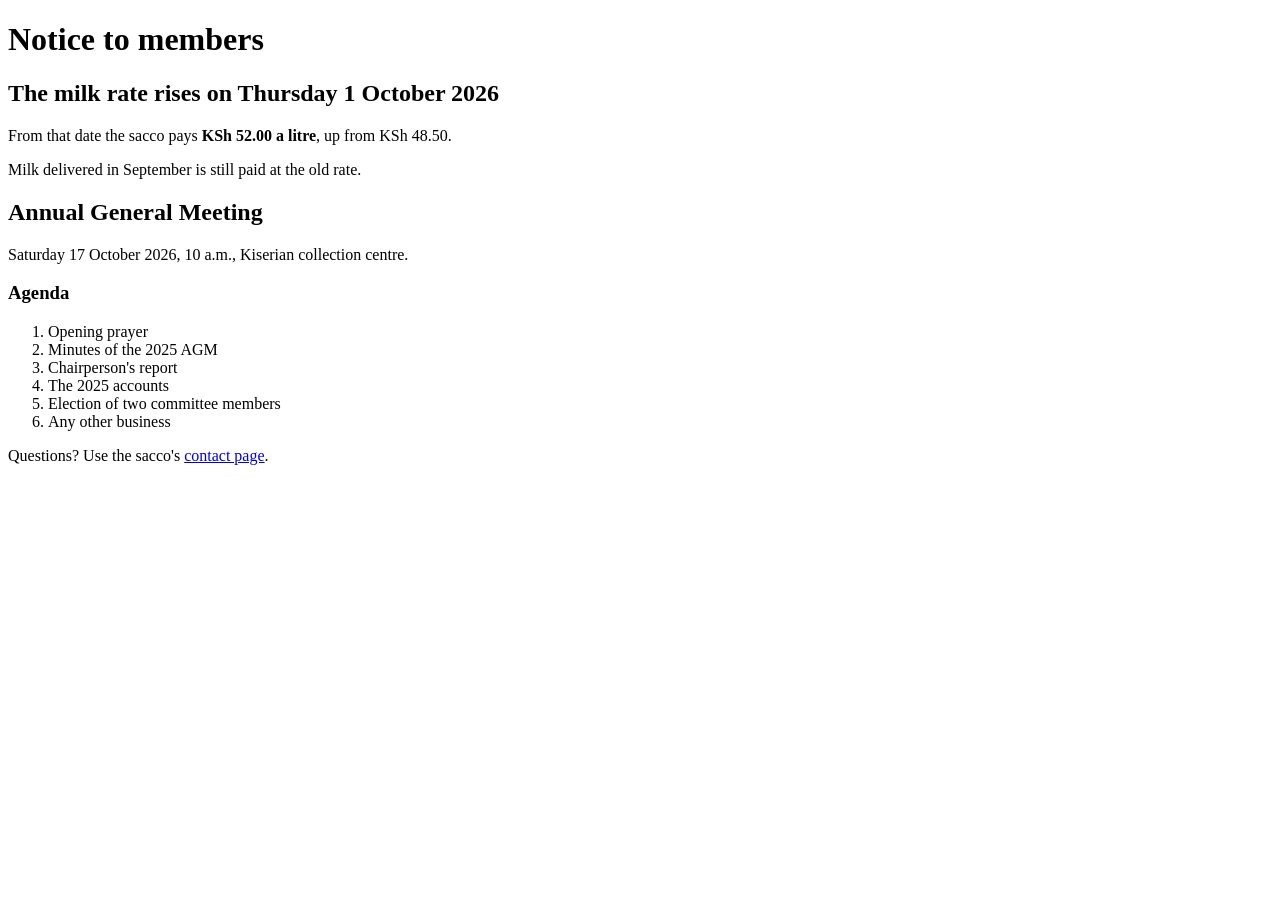
<file: practice/drill-2.html>
<!DOCTYPE html>
<html lang="en">
<head>
  <meta charset="UTF-8">
  <meta name="viewport" content="width=device-width, initial-scale=1">
  <title>Notice to members</title>
</head>
<body>
  <h1>Notice to members</h1>

  <h2>The milk rate rises on Thursday 1 October 2026</h2>
  <p>From that date the sacco pays <strong>KSh 52.00 a litre</strong>, up from KSh 48.50.</p>
  <p>Milk delivered in September is still paid at the old rate.</p>

  <h2>Annual General Meeting</h2>
  <p>Saturday 17 October 2026, 10 a.m., Kiserian collection centre.</p>

  <h3>Agenda</h3>
  <ol>
    <li>Opening prayer</li>
    <li>Minutes of the 2025 AGM</li>
    <li>Chairperson's report</li>
    <li>The 2025 accounts</li>
    <li>Election of two committee members</li>
    <li>Any other business</li>
  </ol>

  <p>Questions? Use the sacco's <a href="../contact.html">contact page</a>.</p>
</body>
</html>
</file>
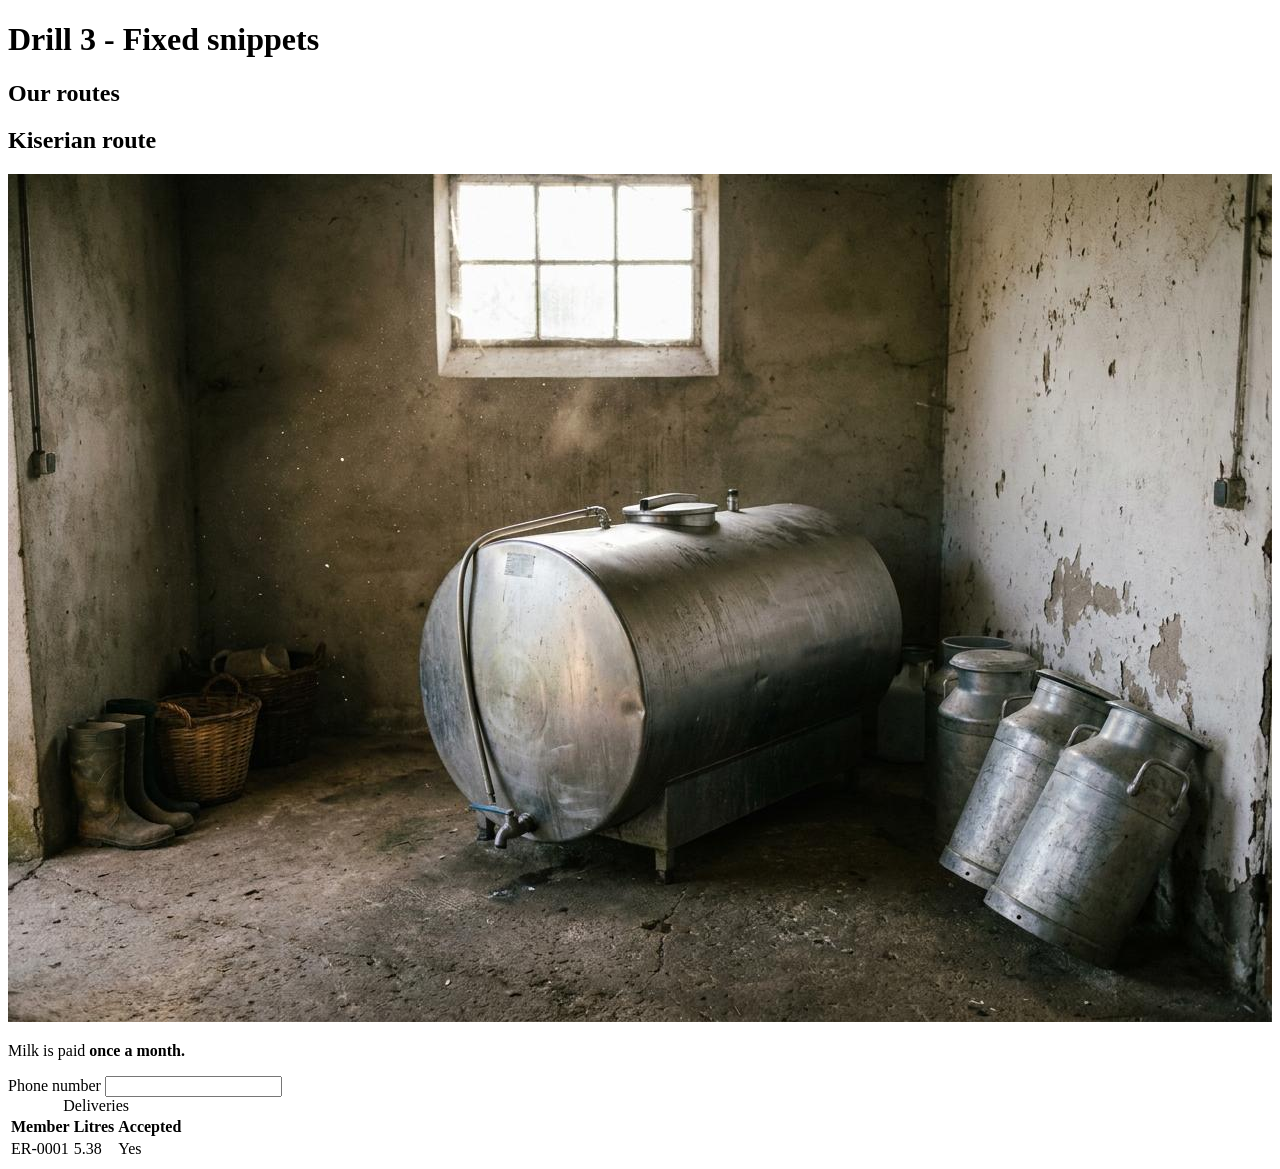
<file: practice/drill-3.html>
<!DOCTYPE html>
<html lang="en">
<head>
  <meta charset="UTF-8">
  <meta name="viewport" content="width=device-width, initial-scale=1">
  <title>Drill 3 - Fixed snippets</title>
</head>
<body>
  <h1>Drill 3 - Fixed snippets</h1>

  <!-- Snippet 1: h1 -> h3 skipped a level; now h2 -->
  <h2>Our routes</h2>
  <h2>Kiserian route</h2>

  <!-- Snippet 2: img had no alt text -->
  <img src="../img/first-cooler.jpg" alt="The sacco's first milk cooler">

  <!-- Snippet 3: tags were overlapping; now properly nested -->
  <p>Milk is paid <strong>once a month.</strong></p>

  <!-- Snippet 4: label's for must match the input's id -->
  <label for="phone">Phone number</label>
  <input type="tel" id="phone" name="phone">

  <!-- Snippet 5: second row was missing the Accepted cell -->
  <table>
    <caption>Deliveries</caption>
    <thead>
      <tr>
        <th scope="col">Member</th>
        <th scope="col">Litres</th>
        <th scope="col">Accepted</th>
      </tr>
    </thead>
    <tbody>
      <tr>
        <td>ER-0001</td>
        <td>5.38</td>
        <td>Yes</td>
      </tr>
    </tbody>
  </table>
</body>
</html>
</file>
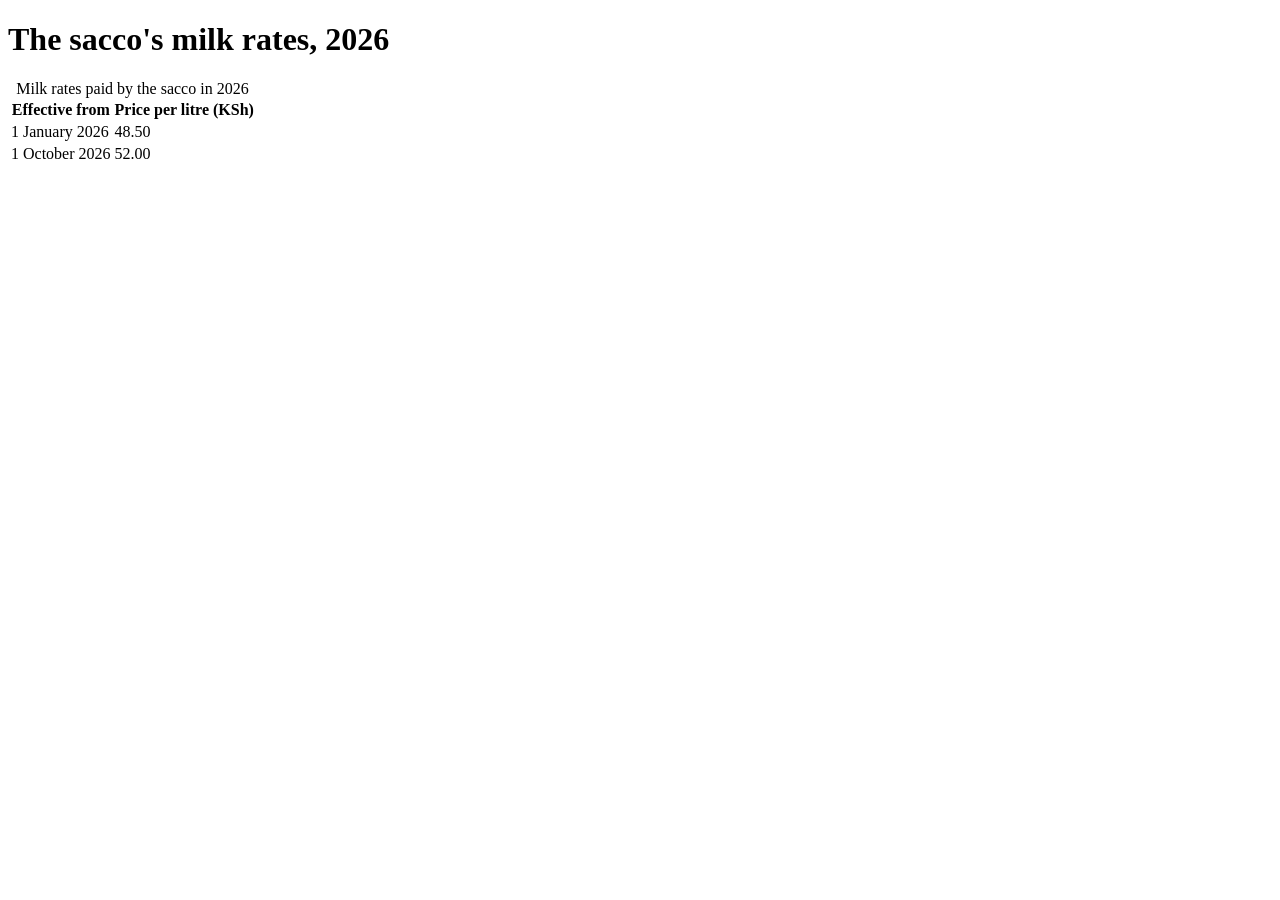
<file: practice/drill-4.html>
<!DOCTYPE html>
<html lang="en">
<head>
  <meta charset="UTF-8">
  <meta name="viewport" content="width=device-width, initial-scale=1">
  <title>Milk rates, 2026</title>
</head>
<body>
  <h1>The sacco's milk rates, 2026</h1>

  <table>
    <caption>Milk rates paid by the sacco in 2026</caption>
    <thead>
      <tr>
        <th scope="col">Effective from</th>
        <th scope="col">Price per litre (KSh)</th>
      </tr>
    </thead>
    <tbody>
      <tr>
        <td>1 January 2026</td>
        <td>48.50</td>
      </tr>
      <tr>
        <td>1 October 2026</td>
        <td>52.00</td>
      </tr>
    </tbody>
  </table>
</body>
</html>
</file>
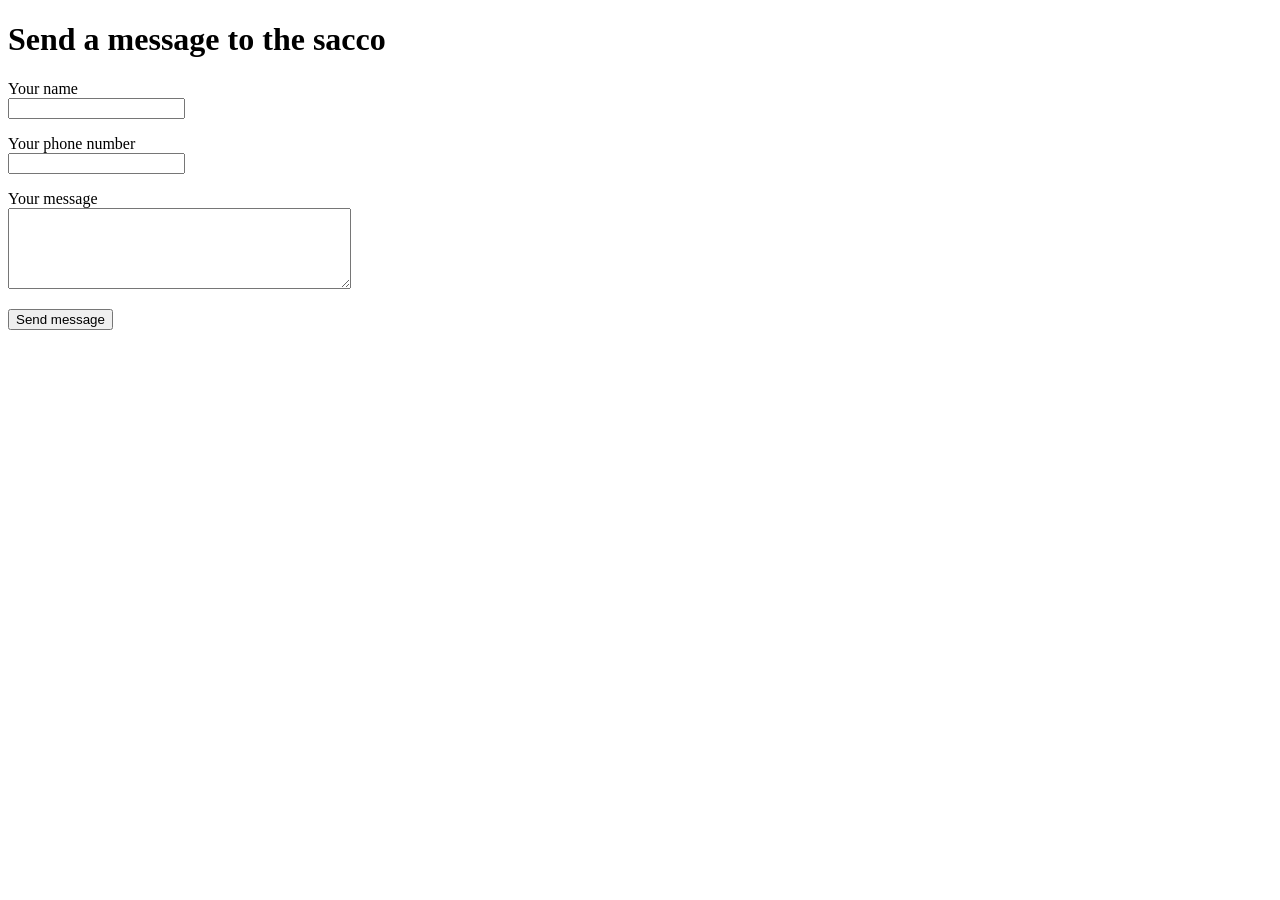
<file: practice/drill-5.html>
<!DOCTYPE html>
<html lang="en">
<head>
  <meta charset="UTF-8">
  <meta name="viewport" content="width=device-width, initial-scale=1">
  <title>Message the sacco</title>
</head>
<body>
  <h1>Send a message to the sacco</h1>

  <form action="#" method="post">
    <p>
      <label for="name">Your name</label><br>
      <input type="text" id="name" name="name" required>
    </p>

    <p>
      <label for="phone">Your phone number</label><br>
      <input type="tel" id="phone" name="phone" required
             pattern="07[0-9]{8}" title="07 followed by eight digits, e.g. 0712345678">
    </p>

    <p>
      <label for="message">Your message</label><br>
      <textarea id="message" name="message" rows="5" cols="40" required></textarea>
    </p>

    <button type="submit">Send message</button>
  </form>
</body>
</html>
</file>
